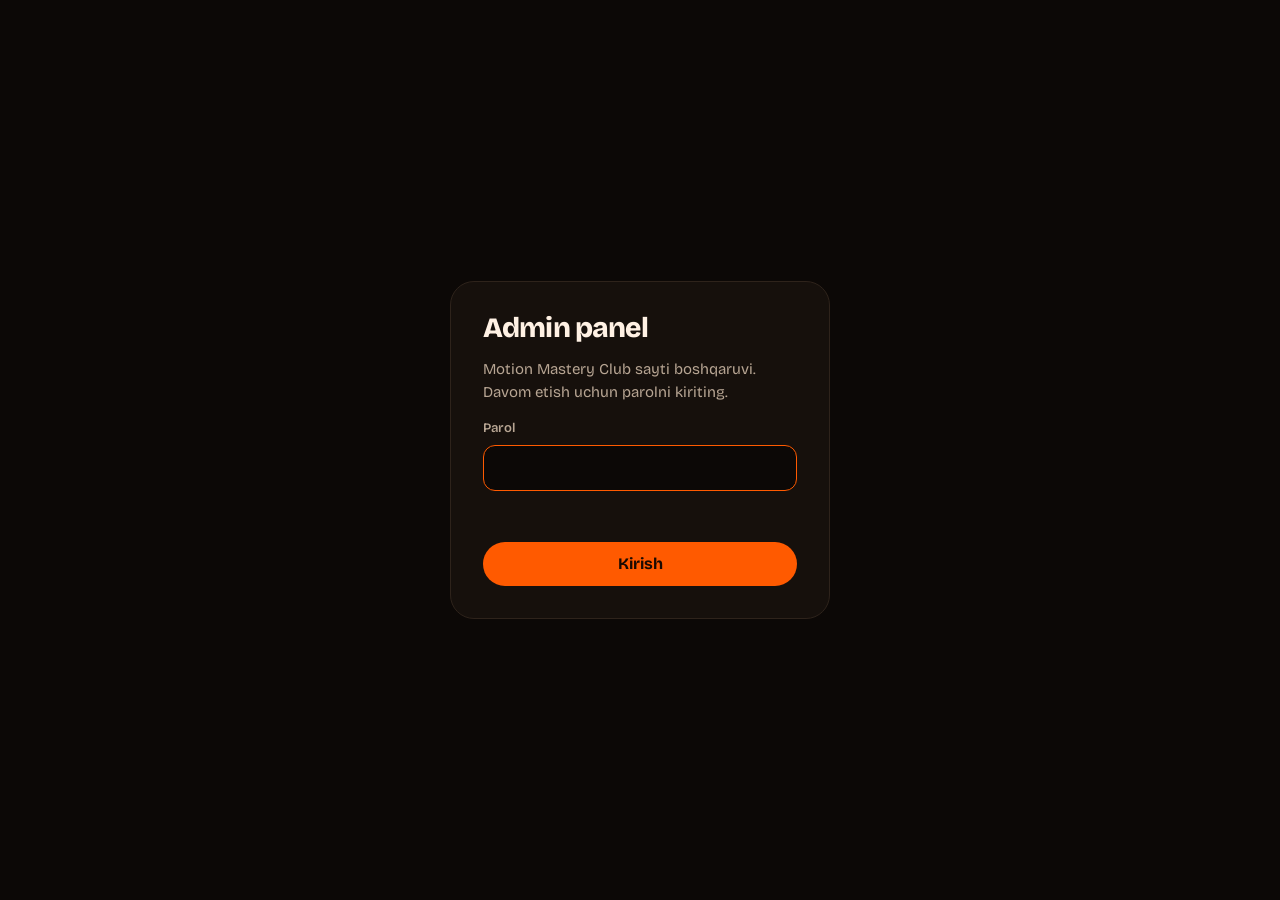
<file: admin/index.html>
<!doctype html>
<html lang="uz">
<head>
<meta charset="utf-8">
<meta name="viewport" content="width=device-width, initial-scale=1">
<meta name="robots" content="noindex, nofollow">
<title>Admin panel — Motion Mastery Club</title>
<link rel="icon" href="../favicon.svg" type="image/svg+xml">
<style>
@font-face { font-family: "Bricolage"; src: url("../bricolage-grotesque-latin-wght-normal.woff2") format("woff2"); font-weight: 200 800; font-display: swap; }
@font-face { font-family: "Bricolage"; src: url("../bricolage-grotesque-latin-ext-wght-normal.woff2") format("woff2"); font-weight: 200 800; font-display: swap; unicode-range: U+0100-024F, U+02BB-02BC, U+1E00-1EFF, U+2020, U+20A0-20AB, U+20AD-20CF; }
@font-face { font-family: "JetBrains Mono"; src: url("../jetbrains-mono-latin-wght-normal.woff2") format("woff2"); font-weight: 100 800; font-display: swap; }
:root {
  --ink: #0c0806; --ink-2: #16100c; --ink-3: #241a14; --line: #2e231b;
  --paper: #fff1e4; --muted: #b7a593; --orange: #ff5a00; --orange-hot: #ff7a1a; --on-orange: #1a0a02;
  --good: #5fd18b; --bad: #ff6b5a;
  --display: "Bricolage", "Helvetica Neue", sans-serif; --mono: "JetBrains Mono", ui-monospace, monospace;
}
* { box-sizing: border-box; }
html { color-scheme: dark; }
body { margin: 0; background: var(--ink); color: var(--paper); font: 400 1rem/1.5 var(--display); -webkit-font-smoothing: antialiased; }
:focus-visible { outline: 2px solid var(--orange-hot); outline-offset: 2px; }
button, input { font: inherit; color: inherit; }
[hidden] { display: none !important; }

/* login */
.login { min-height: 100dvh; display: grid; place-items: center; padding: 16px; }
.login form { width: min(380px, 100%); padding: 32px; border-radius: 24px; background: var(--ink-2); border: 1px solid var(--line); display: grid; gap: 16px; }
.login h1 { margin: 0; font-size: 1.75rem; font-weight: 800; letter-spacing: -.03em; line-height: 1; }
.login p { margin: 0; color: var(--muted); font-size: .9375rem; }
.err { color: var(--bad); font-size: .875rem; min-height: 1.3em; margin: 0; }

/* layout */
.top { position: sticky; top: 0; z-index: 10; display: flex; align-items: center; gap: 12px; padding: 14px clamp(16px, 4vw, 40px); background: rgba(12,8,6,.86); backdrop-filter: blur(12px); border-bottom: 1px solid var(--line); }
.top h1 { margin: 0 auto 0 0; font-size: 1.125rem; font-weight: 800; letter-spacing: -.02em; display: flex; align-items: center; gap: 10px; }
.top h1 svg { width: 18px; height: 18px; fill: var(--orange); }
.wrap { max-width: 1120px; margin: 0 auto; padding: clamp(20px, 4vw, 40px) clamp(16px, 4vw, 40px) 120px; display: grid; gap: 28px; }
.panel { background: var(--ink-2); border: 1px solid var(--line); border-radius: 22px; padding: clamp(18px, 3vw, 28px); }
.panel__head { display: flex; flex-wrap: wrap; align-items: center; justify-content: space-between; gap: 12px; margin-bottom: 20px; }
h2 { margin: 0; font-size: 1.5rem; font-weight: 800; letter-spacing: -.03em; line-height: 1.1; }
.hint { margin: 4px 0 0; color: var(--muted); font-size: .875rem; }

/* controls */
.btn { display: inline-flex; align-items: center; justify-content: center; gap: 8px; min-height: 44px; padding: 0 18px; border: 0; border-radius: 999px; background: var(--paper); color: var(--ink); font-weight: 700; cursor: pointer; text-decoration: none; white-space: nowrap; transition: background .2s, transform .2s; }
.btn:hover { background: var(--orange); color: var(--on-orange); }
.btn:active { transform: scale(.98); }
.btn--ghost { background: transparent; color: var(--paper); box-shadow: inset 0 0 0 1.5px var(--line); }
.btn--ghost:hover { background: var(--ink-3); color: var(--paper); }
.btn--orange { background: var(--orange); color: var(--on-orange); }
.btn--orange:hover { background: var(--orange-hot); }
.btn:disabled { opacity: .5; cursor: progress; }
.seg { display: inline-flex; padding: 4px; border-radius: 999px; background: var(--ink); border: 1px solid var(--line); }
.seg button { border: 0; background: none; padding: 7px 14px; border-radius: 999px; font-weight: 600; font-size: .875rem; color: var(--muted); cursor: pointer; }
.seg button[aria-pressed="true"] { background: var(--ink-3); color: var(--paper); }
label.f { display: grid; gap: 6px; font-size: .8125rem; font-weight: 600; color: var(--muted); }
.in { position: relative; display: flex; align-items: center; }
.in > span { position: absolute; left: 14px; color: var(--muted); font-weight: 700; pointer-events: none; }
input[type=text], input[type=number], input[type=password], input[type=datetime-local] {
  width: 100%; min-height: 46px; padding: 0 14px; border-radius: 12px; border: 1px solid var(--line); background: var(--ink); color: var(--paper); font-size: 1rem;
}
.in > span + input { padding-left: 30px; }
input:focus { outline: none; border-color: var(--orange); }
input::placeholder { color: #8f7d6c; }
.switch { display: flex; align-items: center; gap: 12px; cursor: pointer; font-weight: 600; font-size: .9375rem; }
.switch input { appearance: none; width: 44px; height: 26px; border-radius: 999px; background: var(--ink-3); border: 1px solid var(--line); position: relative; cursor: pointer; flex: none; margin: 0; transition: background .2s; }
.switch input::after { content: ""; position: absolute; top: 3px; left: 3px; width: 18px; height: 18px; border-radius: 50%; background: var(--muted); transition: transform .2s, background .2s; }
.switch input:checked { background: var(--orange); border-color: var(--orange); }
.switch input:checked::after { transform: translateX(18px); background: var(--on-orange); }
.chips { display: flex; flex-wrap: wrap; gap: 6px; }
.chip { border: 1px solid var(--line); background: var(--ink); border-radius: 999px; padding: 6px 12px; font-size: .8125rem; font-weight: 600; cursor: pointer; color: var(--paper); }
.chip:hover { border-color: var(--orange); }

/* stats */
.kpis { display: grid; grid-template-columns: repeat(4, 1fr); gap: 12px; margin-bottom: 22px; }
.kpi { padding: 16px 18px; border-radius: 16px; background: var(--ink); border: 1px solid var(--line); }
.kpi small { display: block; color: var(--muted); font-size: .8125rem; font-weight: 600; }
.kpi b { display: block; margin-top: 6px; font-size: clamp(1.6rem, 3vw, 2.2rem); font-weight: 800; letter-spacing: -.04em; line-height: 1; font-variant-numeric: tabular-nums; }
.kpi em { display: block; margin-top: 6px; font: normal 600 .75rem/1 var(--mono); color: var(--muted); }
.chart { position: relative; }
.chart svg { display: block; width: 100%; height: 220px; overflow: visible; }
.chart .grid line { stroke: var(--line); }
.chart .axis text { fill: var(--muted); font: 500 11px var(--mono); }
.chart .b-view { fill: #4a3a2e; }
.chart .b-click { fill: var(--orange); }
.chart .hit { fill: transparent; cursor: crosshair; }
.chart .hit:hover { fill: rgba(255,241,228,.05); }
.legend { display: flex; gap: 18px; margin: 0 0 10px; font-size: .8125rem; color: var(--muted); font-weight: 600; }
.legend i { display: inline-block; width: 10px; height: 10px; border-radius: 3px; margin-right: 6px; vertical-align: -1px; }
.tip { position: absolute; pointer-events: none; padding: 8px 12px; border-radius: 10px; background: var(--paper); color: var(--ink); font-size: .8125rem; line-height: 1.4; white-space: nowrap; transform: translate(-50%, -100%); box-shadow: 0 10px 24px -10px #000; }
.rank { list-style: none; margin: 22px 0 0; padding: 0; display: grid; gap: 6px; }
.rank li { position: relative; display: flex; justify-content: space-between; gap: 12px; padding: 11px 14px; border-radius: 12px; background: var(--ink); overflow: hidden; font-size: .9375rem; }
.rank li::before { content: ""; position: absolute; inset: 0 auto 0 0; width: var(--w); background: rgba(255,90,0,.16); border-right: 2px solid var(--orange); }
.rank li > * { position: relative; }
.rank b { font-variant-numeric: tabular-nums; font-weight: 800; }
.rank small { color: var(--muted); font-weight: 500; }
.empty { color: var(--muted); font-size: .9375rem; padding: 18px 16px; }

/* courses */
.courses { display: grid; grid-template-columns: 1fr 1fr; gap: 16px; }
.cc { border-radius: 18px; padding: 20px; display: grid; align-content: start; gap: 14px; border: 1px solid var(--line); background: var(--ink); }
.cc h3 { margin: 0; font-size: 1.25rem; font-weight: 800; letter-spacing: -.02em; display: flex; align-items: center; gap: 8px; }
.cc h3 i { width: 12px; height: 12px; border-radius: 4px; }
.row { display: grid; grid-template-columns: 1fr 1fr; gap: 12px; }
.preview { display: flex; align-items: center; justify-content: space-between; gap: 10px; padding: 14px 16px; border-radius: 14px; background: var(--paper); color: var(--ink); }
.preview.or { background: var(--orange); color: var(--on-orange); }
.preview .p { font-size: 2rem; font-weight: 800; letter-spacing: -.05em; line-height: 1; }
.preview s { font-size: 1rem; opacity: .5; margin-right: 6px; font-weight: 700; }
.preview .t { font: 700 .75rem/1.2 var(--mono); padding: 6px 10px; border-radius: 999px; background: var(--ink); color: var(--paper); }
.preview .t.off { background: transparent; color: inherit; opacity: .75; padding: 0; }
.settings { display: grid; grid-template-columns: 1fr 1fr; gap: 16px; }

/* save bar */
.save { position: fixed; left: 50%; bottom: 18px; z-index: 20; transform: translate(-50%, 160%); display: flex; align-items: center; gap: 14px; padding: 8px 8px 8px 20px; border-radius: 999px; background: var(--paper); color: var(--ink); box-shadow: 0 20px 44px -16px #000; transition: transform .45s cubic-bezier(.2,.8,.2,1); font-weight: 700; font-size: .9375rem; }
.save.on { transform: translate(-50%, 0); }
.save .btn { background: var(--orange); color: var(--on-orange); }
.save .btn--ghost { background: transparent; color: var(--ink); box-shadow: none; }
.toast { position: fixed; top: 76px; left: 50%; transform: translate(-50%, -20px); opacity: 0; z-index: 30; padding: 10px 18px; border-radius: 999px; background: var(--good); color: #062b14; font-weight: 700; font-size: .9375rem; transition: .3s; pointer-events: none; }
.toast.on { opacity: 1; transform: translate(-50%, 0); }
.toast.bad { background: var(--bad); color: #2b0703; }

@media (max-width: 860px) {
  .kpis { grid-template-columns: 1fr 1fr; }
  .courses, .settings { grid-template-columns: 1fr; }
}
@media (max-width: 480px) {
  .row { grid-template-columns: 1fr; }
  .top .btn--ghost span { display: none; }
  .save { left: 16px; right: 16px; transform: translateY(160%); justify-content: space-between; }
  .save.on { transform: none; }
}
</style>
</head>
<body>

<section class="login" id="login">
  <form id="loginForm">
    <h1>Admin panel</h1>
    <p>Motion Mastery Club sayti boshqaruvi. Davom etish uchun parolni kiriting.</p>
    <label class="f">Parol<input type="password" id="pass" autocomplete="current-password" required></label>
    <p class="err" id="loginErr" role="alert"></p>
    <button class="btn btn--orange" type="submit">Kirish</button>
  </form>
</section>

<div id="app" hidden>
  <header class="top">
    <h1><svg viewBox="0 0 32 32" aria-hidden="true"><path d="M16 3 29 16 16 29 3 16Z"/></svg>Admin panel</h1>
    <a class="btn btn--ghost" href="/" target="_blank" rel="noopener"><span>Saytni ochish</span> ↗</a>
    <button class="btn btn--ghost" type="button" id="logout">Chiqish</button>
  </header>

  <main class="wrap">
    <!-- STATS -->
    <section class="panel" aria-labelledby="hStats">
      <div class="panel__head">
        <div>
          <h2 id="hStats">Statistika</h2>
          <p class="hint">Sayt necha marta ochilgani va tugmalar necha marta bosilgani. Vaqt Toshkent boʻyicha.</p>
        </div>
        <div class="seg" role="group" aria-label="Davr">
          <button type="button" data-days="1">Bugun</button>
          <button type="button" data-days="7">7 kun</button>
          <button type="button" data-days="30" aria-pressed="true">30 kun</button>
          <button type="button" data-days="90">90 kun</button>
        </div>
      </div>
      <div class="kpis">
        <div class="kpi"><small>Sayt ochildi</small><b id="kView">—</b><em id="kViewT"></em></div>
        <div class="kpi"><small>Telegramga bosildi</small><b id="kTg">—</b><em id="kTgT"></em></div>
        <div class="kpi"><small>Konversiya</small><b id="kConv">—</b><em>ochganlardan Telegramga oʻtgan</em></div>
        <div class="kpi"><small>Eng koʻp bosilgan tarif</small><b id="kBest" style="font-size:1.3rem;letter-spacing:-.02em">—</b><em id="kBestT"></em></div>
      </div>
      <div class="legend"><span><i style="background:#4a3a2e"></i>Sayt ochildi</span><span><i style="background:var(--orange)"></i>Telegramga bosildi</span></div>
      <div class="chart" id="chart"></div>
      <h3 style="margin:26px 0 0;font-size:1.0625rem;font-weight:800">Tugmalar boʻyicha</h3>
      <ul class="rank" id="rank"></ul>
    </section>

    <!-- PRICES -->
    <section class="panel" aria-labelledby="hPrice">
      <div class="panel__head">
        <div>
          <h2 id="hPrice">Narxlar va chegirma</h2>
          <p class="hint">Chegirma narxini yozsangiz, saytda eski narx ustidan chizilib, yangisi chiqadi. Tugash sanasi kelganda chegirma oʻzi oʻchadi.</p>
        </div>
      </div>
      <div class="courses" id="courses"></div>
    </section>

    <!-- SETTINGS -->
    <section class="panel" aria-labelledby="hSet">
      <div class="panel__head">
        <div>
          <h2 id="hSet">Sozlamalar</h2>
          <p class="hint">Saytdagi hamma «Yozilish» tugmalari shu Telegram manzilga olib boradi.</p>
        </div>
      </div>
      <div class="settings">
        <div class="cc">
          <h3>Telegram</h3>
          <label class="f">Username<div class="in"><span>@</span><input type="text" id="tg" placeholder="adhamov_motion" autocomplete="off" spellcheck="false"></div></label>
        </div>
        <div class="cc">
          <h3>Eʼlon yozuvi</h3>
          <label class="switch"><input type="checkbox" id="bOn">Saytda koʻrsatish</label>
          <label class="f">Matn<input type="text" id="bText" maxlength="160" placeholder="Masalan: Faqat shu hafta — barcha tariflarga 20% chegirma!"></label>
          <div class="chips" id="bChips"></div>
          <label class="f">Qachongacha (ixtiyoriy)<input type="datetime-local" id="bUntil"></label>
        </div>
      </div>
    </section>
  </main>

  <div class="save" id="save" role="region" aria-label="Saqlash">
    <span>Oʻzgarishlar saqlanmagan</span>
    <button class="btn btn--ghost" type="button" id="undo">Bekor qilish</button>
    <button class="btn" type="button" id="saveBtn">Saqlash</button>
  </div>
  <div class="toast" id="toast" role="status"></div>
</div>

<script>
(() => {
  const $ = s => document.querySelector(s);
  const COURSES = { c1: { name: 'Motion Mastery Club', color: '#fff1e4', cls: '' }, c2: { name: 'Motion — 0 dan', color: '#ff5a00', cls: 'or' } };
  const TG_IDS = ['nav-yozilish', 'hero-telegram', 'c1-yozilish', 'c2-yozilish', 'faq-telegram', 'close-telegram', 'foot-telegram', 'banner'];
  let key = '', days = 30, saved = null, data = null;
  try { key = sessionStorage.getItem('mmc-admin') || ''; } catch {}

  const api = async (method, body) => {
    const r = await fetch('/api/admin' + (method === 'GET' ? '?days=' + days : ''), {
      method, headers: { 'x-admin-key': key, 'Content-Type': 'application/json' }, body: body && JSON.stringify(body)
    });
    const j = await r.json().catch(() => ({}));
    if (!r.ok) throw Object.assign(new Error(j.error || 'Xatolik ' + r.status), { status: r.status });
    return j;
  };
  const toast = (msg, bad) => {
    const t = $('#toast'); t.textContent = msg; t.classList.toggle('bad', !!bad); t.classList.add('on');
    clearTimeout(toast.t); toast.t = setTimeout(() => t.classList.remove('on'), 2400);
  };
  const fmt = n => n.toLocaleString('ru-RU');

  /* ----- login ----- */
  async function load() {
    try {
      data = await api('GET');
      $('#login').hidden = true; $('#app').hidden = false;
      if (!saved) { saved = data.config; fillForm(saved); }
      drawStats(data.stats);
    } catch (e) {
      if (e.status === 401 || e.status === 429) {
        key = ''; try { sessionStorage.removeItem('mmc-admin'); } catch {}
        $('#app').hidden = true; $('#login').hidden = false;
        $('#loginErr').textContent = $('#pass').value ? e.message : '';
      } else toast(e.message, true);
    }
  }
  $('#loginForm').addEventListener('submit', e => {
    e.preventDefault();
    key = $('#pass').value;
    try { sessionStorage.setItem('mmc-admin', key); } catch {}
    load();
  });
  $('#logout').addEventListener('click', () => { try { sessionStorage.removeItem('mmc-admin'); } catch {} location.reload(); });
  document.querySelectorAll('.seg button').forEach(b => b.addEventListener('click', () => {
    document.querySelectorAll('.seg button').forEach(x => x.setAttribute('aria-pressed', x === b));
    days = +b.dataset.days; load();
  }));

  /* ----- stats ----- */
  addEventListener('resize', () => { clearTimeout(drawStats.t); drawStats.t = setTimeout(() => data && drawStats(data.stats), 150); });
  function drawStats(s) {
    const sum = id => s.days.reduce((a, d) => a + (d.counts[id] || 0), 0);
    const tgOf = c => TG_IDS.reduce((a, id) => a + (c[id] || 0), 0);
    const views = sum('view'), tg = s.days.reduce((a, d) => a + tgOf(d.counts), 0);
    $('#kView').textContent = fmt(views);
    $('#kTg').textContent = fmt(tg);
    $('#kViewT').textContent = 'jami: ' + fmt(s.total.view || 0);
    $('#kTgT').textContent = 'jami: ' + fmt(tgOf(s.total));
    $('#kConv').textContent = views ? (tg / views * 100).toFixed(1) + '%' : '—';
    const c1 = sum('c1-yozilish'), c2 = sum('c2-yozilish');
    $('#kBest').textContent = c1 || c2 ? (c1 >= c2 ? COURSES.c1.name : COURSES.c2.name) : '—';
    $('#kBestT').textContent = c1 || c2 ? `${fmt(c1)} va ${fmt(c2)} ta bosish` : 'hali bosilmagan';

    // daily chart
    const W = Math.max(320, $('#chart').clientWidth || 1000), H = 220, pad = { l: 34, r: 6, t: 8, b: 26 };
    const max = Math.max(4, ...s.days.map(d => Math.max(d.counts.view || 0, tgOf(d.counts))));
    const step = Math.pow(10, Math.floor(Math.log10(max))), top = Math.ceil(max / step) * step;
    const n = s.days.length, bw = (W - pad.l - pad.r) / n, y = v => pad.t + (H - pad.t - pad.b) * (1 - v / top);
    let g = '<g class="grid">';
    for (let i = 0; i <= 4; i++) { const v = top * i / 4, yy = y(v); g += `<line x1="${pad.l}" x2="${W - pad.r}" y1="${yy}" y2="${yy}"/>`; }
    g += '</g><g class="axis">';
    for (let i = 0; i <= 4; i++) { const v = top * i / 4; g += `<text x="${pad.l - 8}" y="${y(v) + 4}" text-anchor="end">${Math.round(v)}</text>`; }
    const every = Math.ceil(n / (W < 600 ? 5 : 8));
    s.days.forEach((d, i) => { if (i % every === 0 || (i === n - 1 && i % every >= every / 2)) g += `<text x="${pad.l + bw * i + bw / 2}" y="${H - 6}" text-anchor="middle">${d.date.slice(8)}.${d.date.slice(5, 7)}</text>`; });
    g += '</g>';
    const gap = Math.min(4, bw * .2);
    s.days.forEach((d, i) => {
      const x = pad.l + bw * i + gap / 2, w = bw - gap, v = d.counts.view || 0, t = tgOf(d.counts);
      g += `<rect class="b-view" x="${x}" y="${y(v)}" width="${w}" height="${y(0) - y(v)}" rx="${Math.min(4, w / 3)}"/>`;
      g += `<rect class="b-click" x="${x + w * .2}" y="${y(t)}" width="${w * .6}" height="${y(0) - y(t)}" rx="${Math.min(3, w / 4)}"/>`;
      g += `<rect class="hit" data-i="${i}" x="${pad.l + bw * i}" y="${pad.t}" width="${bw}" height="${H - pad.t - pad.b}"/>`;
    });
    const ch = $('#chart');
    ch.innerHTML = `<svg viewBox="0 0 ${W} ${H}" role="img" aria-label="Kunlik grafik">${g}</svg><div class="tip" hidden></div>`;
    const tip = ch.querySelector('.tip');
    ch.querySelectorAll('.hit').forEach(r => {
      r.addEventListener('pointerenter', () => {
        const d = s.days[r.dataset.i], box = r.getBoundingClientRect(), cb = ch.getBoundingClientRect();
        tip.innerHTML = `<b>${d.date.slice(8)}.${d.date.slice(5, 7)}.${d.date.slice(0, 4)}</b><br>Ochildi: ${fmt(d.counts.view || 0)}<br>Telegramga: ${fmt(tgOf(d.counts))}`;
        tip.style.left = (box.left - cb.left + box.width / 2) + 'px'; tip.style.top = '0px'; tip.hidden = false;
      });
      r.addEventListener('pointerleave', () => { tip.hidden = true; });
    });

    // per-button ranking for the period
    const rows = Object.keys(s.labels).filter(id => id !== 'view').map(id => ({ id, n: sum(id), all: s.total[id] || 0 })).sort((a, b) => b.n - a.n || b.all - a.all);
    const mx = Math.max(1, ...rows.map(r => r.n));
    $('#rank').innerHTML = rows.some(r => r.n || r.all)
      ? rows.map(r => `<li style="--w:${r.n / mx * 100}%"><span>${s.labels[r.id]}</span><span><b>${fmt(r.n)}</b> <small>/ jami ${fmt(r.all)}</small></span></li>`).join('')
      : '<li class="empty" style="--w:0">Hali hech narsa bosilmagan. Sayt ochilgandan keyin bu yerda raqamlar paydo boʻladi.</li>';
  }

  /* ----- prices & settings form ----- */
  const toLocal = iso => { if (!iso) return ''; const d = new Date(iso); return new Date(d - d.getTimezoneOffset() * 6e4).toISOString().slice(0, 16); };
  const fromLocal = v => (v ? new Date(v).toISOString() : '');

  $('#courses').innerHTML = Object.entries(COURSES).map(([id, c]) => `
    <div class="cc" data-c="${id}">
      <h3><i style="background:${c.color}"></i>${c.name}</h3>
      <div class="row">
        <label class="f">Asosiy narx<div class="in"><span>$</span><input type="number" min="1" step="1" data-k="price" inputmode="numeric"></div></label>
        <label class="f">Chegirma narxi<div class="in"><span>$</span><input type="number" min="0" step="1" data-k="sale" inputmode="numeric" placeholder="yoʻq"></div></label>
      </div>
      <div class="chips">
        <button class="chip" type="button" data-pct="10">−10%</button>
        <button class="chip" type="button" data-pct="20">−20%</button>
        <button class="chip" type="button" data-pct="30">−30%</button>
        <button class="chip" type="button" data-pct="50">−50%</button>
        <button class="chip" type="button" data-pct="0">Chegirmani olib tashlash</button>
      </div>
      <label class="f">Chegirma tugash vaqti (ixtiyoriy)<input type="datetime-local" data-k="saleUntil"></label>
      <label class="switch"><input type="checkbox" data-k="soldOut">Joylar tugadi</label>
      <div class="preview ${c.cls}" aria-label="Saytda shunday koʻrinadi"><span class="p"></span><span class="t"></span></div>
    </div>`).join('');

  const BANNERS = ['Faqat shu hafta — barcha tariflarga chegirma!', 'Yangi oqim tez orada boshlanadi. Joylar cheklangan!', 'Motion — 0 dan kursiga yozilish ochiq'];
  $('#bChips').innerHTML = BANNERS.map(t => `<button class="chip" type="button">${t}</button>`).join('');
  $('#bChips').addEventListener('click', e => { const b = e.target.closest('.chip'); if (b) { $('#bText').value = b.textContent; $('#bOn').checked = true; changed(); } });

  function fillForm(cfg) {
    for (const id in COURSES) {
      const el = document.querySelector(`[data-c="${id}"]`), c = cfg.courses[id];
      el.querySelector('[data-k=price]').value = c.price;
      el.querySelector('[data-k=sale]').value = c.sale ?? '';
      el.querySelector('[data-k=saleUntil]').value = toLocal(c.saleUntil);
      el.querySelector('[data-k=soldOut]').checked = c.soldOut;
    }
    $('#tg').value = cfg.telegram;
    $('#bOn').checked = cfg.banner.on; $('#bText').value = cfg.banner.text; $('#bUntil').value = toLocal(cfg.banner.until);
    preview();
  }
  function readForm() {
    const courses = {};
    for (const id in COURSES) {
      const el = document.querySelector(`[data-c="${id}"]`), sale = el.querySelector('[data-k=sale]').value;
      courses[id] = {
        price: +el.querySelector('[data-k=price]').value,
        sale: sale === '' ? null : +sale,
        saleUntil: fromLocal(el.querySelector('[data-k=saleUntil]').value),
        soldOut: el.querySelector('[data-k=soldOut]').checked
      };
    }
    return { courses, telegram: $('#tg').value.trim().replace(/^@/, ''), banner: { on: $('#bOn').checked, text: $('#bText').value.trim(), until: fromLocal($('#bUntil').value) } };
  }
  function preview() {
    const f = readForm();
    for (const id in COURSES) {
      const el = document.querySelector(`[data-c="${id}"]`), c = f.courses[id];
      const on = c.sale != null && c.sale < c.price && (!c.saleUntil || Date.parse(c.saleUntil) > Date.now());
      el.querySelector('.p').innerHTML = on ? `<s>$${c.price}</s>$${c.sale}` : `$${c.price || '—'}`;
      const t = el.querySelector('.t');
      t.className = 't' + (on || c.soldOut ? '' : ' off');
      t.textContent = c.soldOut ? 'Joylar tugadi' : on ? `−${Math.round((1 - c.sale / c.price) * 100)}% chegirma` : (c.sale != null && c.sale >= c.price ? 'chegirma asosiy narxdan kichik boʻlsin' : 'chegirmasiz');
    }
  }
  const same = () => saved && JSON.stringify(readForm()) === JSON.stringify(saved);
  function changed() { preview(); $('#save').classList.toggle('on', !same()); }
  document.querySelector('.wrap').addEventListener('input', changed);
  $('#courses').addEventListener('click', e => {
    const b = e.target.closest('[data-pct]'); if (!b) return;
    const el = b.closest('.cc'), price = +el.querySelector('[data-k=price]').value, pct = +b.dataset.pct;
    el.querySelector('[data-k=sale]').value = pct ? Math.round(price * (1 - pct / 100)) : '';
    if (!pct) el.querySelector('[data-k=saleUntil]').value = '';
    changed();
  });
  $('#undo').addEventListener('click', () => { fillForm(saved); changed(); });
  $('#saveBtn').addEventListener('click', async () => {
    const btn = $('#saveBtn'); btn.disabled = true;
    try {
      const r = await api('POST', readForm());
      saved = r.config; fillForm(saved); changed();
      toast('Saqlandi. Saytda 15 soniya ichida yangilanadi.');
    } catch (e) { toast(e.message, true); }
    btn.disabled = false;
  });
  addEventListener('beforeunload', e => { if (saved && !same()) e.preventDefault(); });

  if (key) load(); else $('#pass').focus();
})();
</script>
</body>
</html>
</file>
